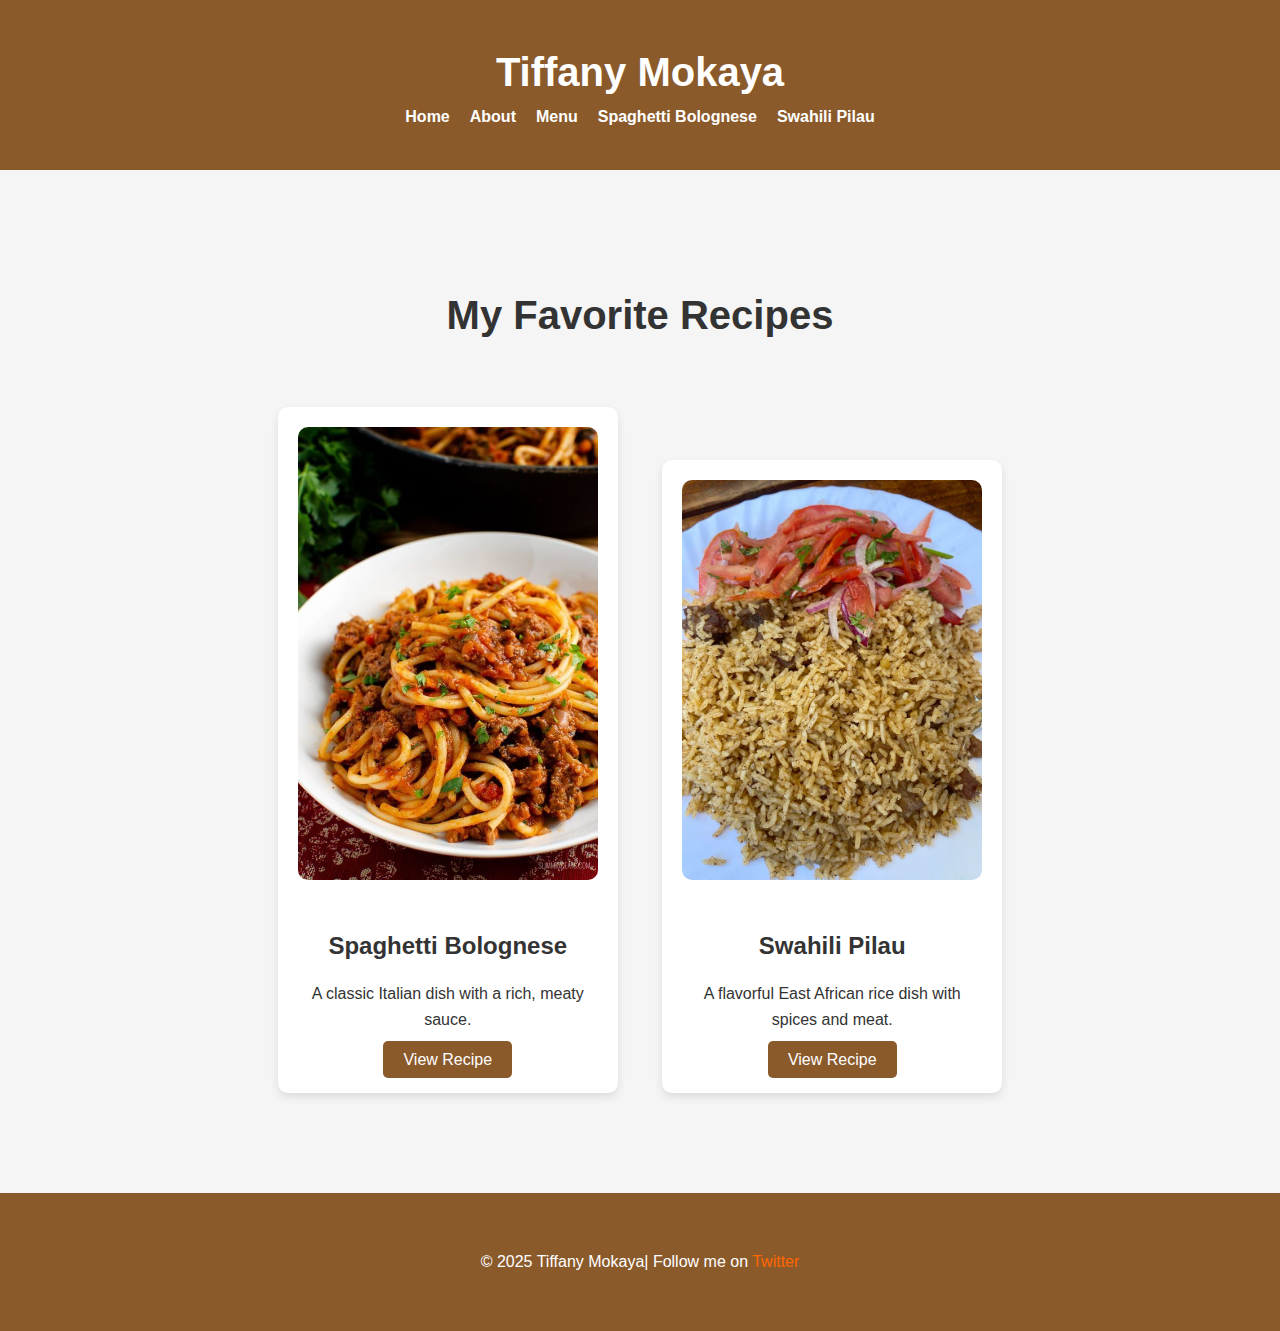
<file: menu.html>
<!DOCTYPE html>
<html lang="en">
<head>
    <meta charset="UTF-8">
    <meta name="viewport" content="width=device-width, initial-scale=1.0">
    <title>Tiffany Mokaya - Menu</title>
    <link rel="stylesheet" href="style.css">
</head>
<body>
    <header>
        <div class="container">
            <h1>Tiffany Mokaya</h1>
            <nav>
                <ul>
                    <li><a href="home.html">Home</a></li>
                    <li><a href="about.html">About</a></li>
                    <li><a href="menu.html">Menu</a></li>
                    <li><a href="recipe.html">Spaghetti Bolognese</a></li>
                    <li><a href="recipe2.html">Swahili Pilau</a></li>
                </ul>
            </nav>
        </div>
    </header>

    <section class="recipes">
        <div class="container">
            <h2>My Favorite Recipes</h2>
            <div class="recipe-card">
                <img src="Best Ever Rich Spaghetti Bolognese _ Slimming Eats Recipes.jpeg" alt="Spaghetti Bolognese">
                <h3>Spaghetti Bolognese</h3>
                <p>A classic Italian dish with a rich, meaty sauce.</p>
                <a href="recipe.html" class="btn">View Recipe</a>
            </div>
            <div class="recipe-card">
                <img src="Pilau.jpeg" alt="Swahili Pilau">
                <h3>Swahili Pilau</h3>
                <p>A flavorful East African rice dish with spices and meat.</p>
                <a href="recipe2.html" class="btn">View Recipe</a>
            </div>
        </div>
    </section>

    <footer>
        <div class="container">
            <p>&copy; 2025 Tiffany Mokaya| Follow me on <a href="#"><i class="fab fa-twitter"></i> Twitter</a></p>
        </div>
    </footer>
</body>
</html>
</file>
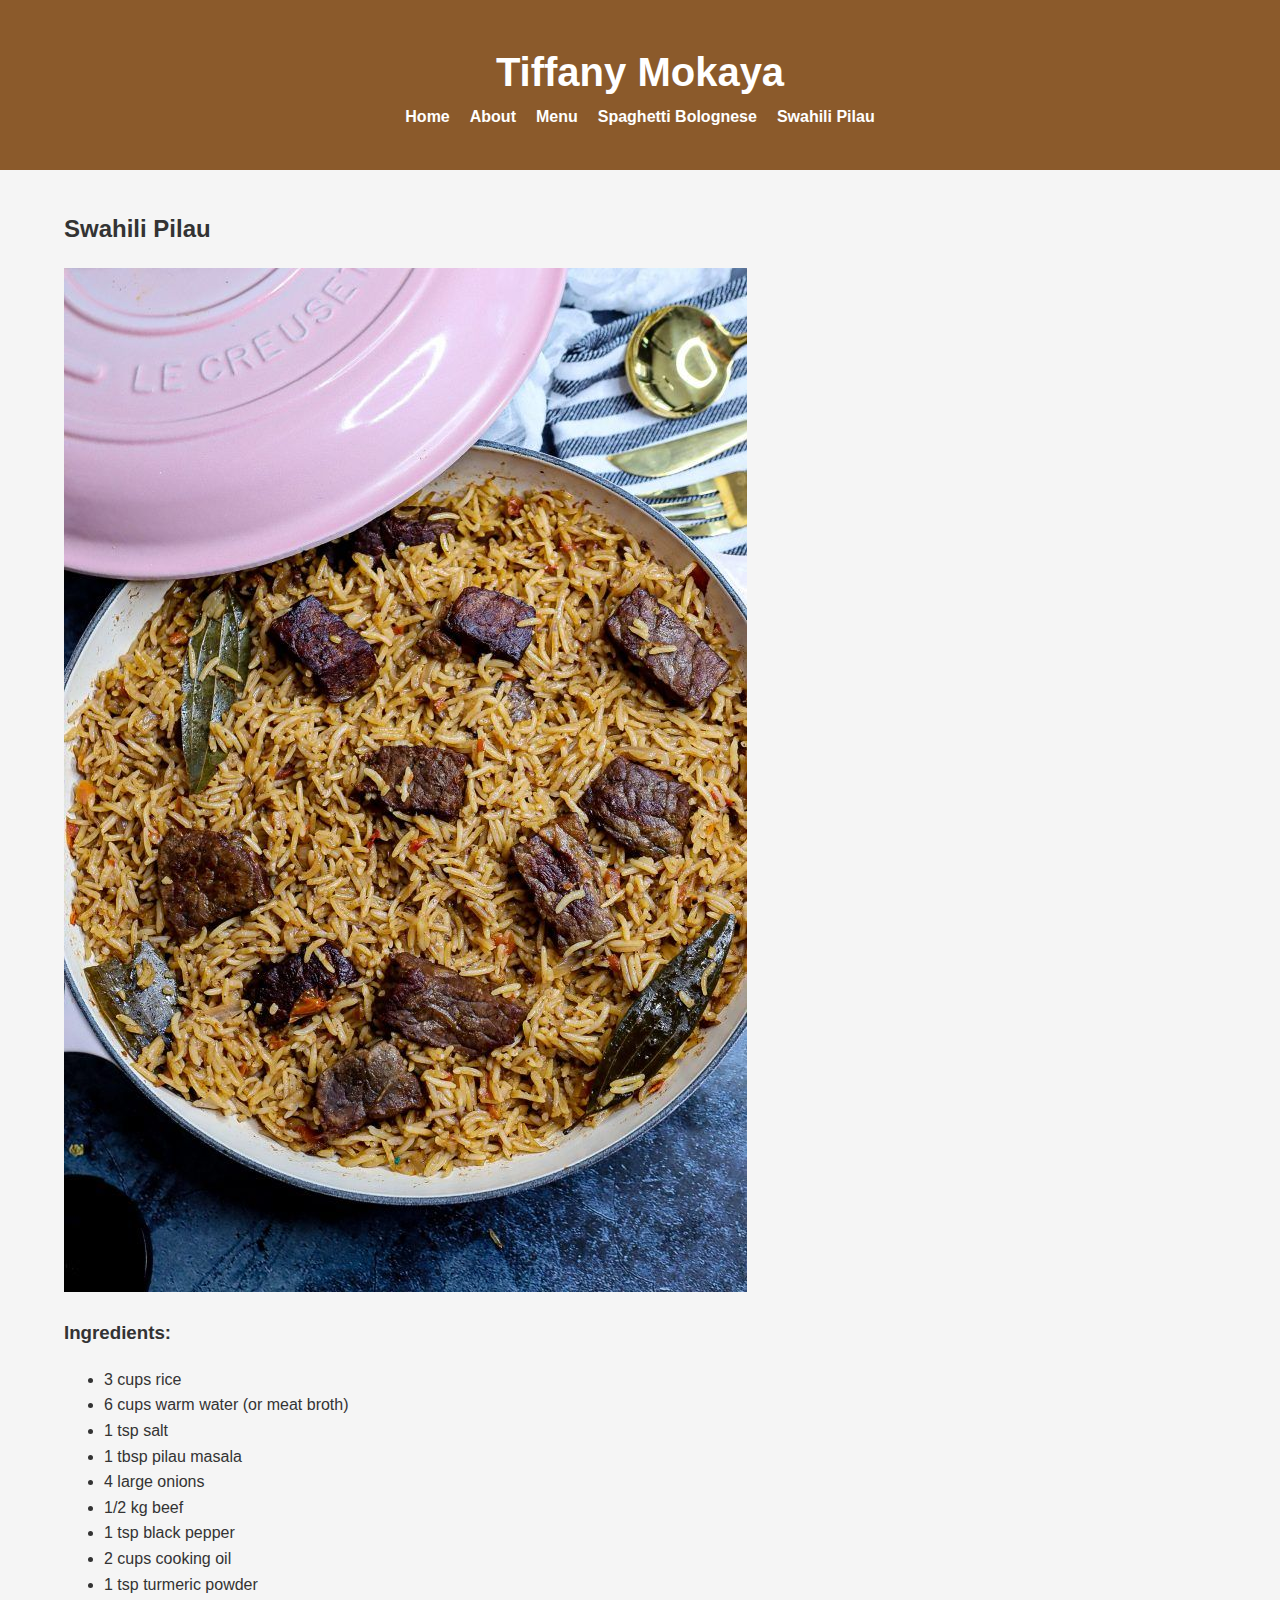
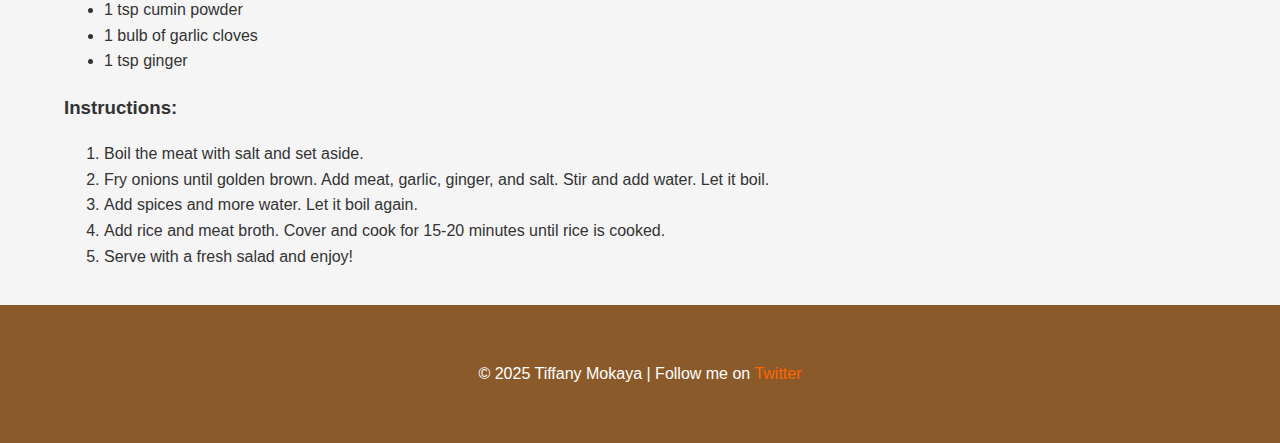
<file: recipe2.html>
<!DOCTYPE html>
<html lang="en">
<head>
    <meta charset="UTF-8">
    <meta name="viewport" content="width=device-width, initial-scale=1.0">
    <title>Tiffany Mokaya - Swahili Pilau</title>
    <link rel="stylesheet" href="style.css">
</head>
<body>
    <header>
        <div class="container">
            <h1>Tiffany Mokaya</h1>
            <nav>
                <ul>
                    <li><a href="index.html">Home</a></li>
                    <li><a href="about.html">About</a></li>
                    <li><a href="menu.html">Menu</a></li>
                    <li><a href="recipe.html">Spaghetti Bolognese</a></li>
                    <li><a href="recipe2.html">Swahili Pilau</a></li>
                </ul>
            </nav>
        </div>
    </header>

    <section class="recipe-details">
        <div class="container">
            <h2>Swahili Pilau</h2>
            <img src="East African Pilau Rice - Cooking With Claudy.jpeg" alt="Swahili Pilau">
            <h3>Ingredients:</h3>
            <ul>
                <li>3 cups rice</li>
                <li>6 cups warm water (or meat broth)</li>
                <li>1 tsp salt</li>
                <li>1 tbsp pilau masala</li>
                <li>4 large onions</li>
                <li>1/2 kg beef</li>
                <li>1 tsp black pepper</li>
                <li>2 cups cooking oil</li>
                <li>1 tsp turmeric powder</li>
                <li>1 tsp cumin powder</li>
                <li>1 bulb of garlic cloves</li>
                <li>1 tsp ginger</li>
            </ul>
            <h3>Instructions:</h3>
            <ol>
                <li>Boil the meat with salt and set aside.</li>
                <li>Fry onions until golden brown. Add meat, garlic, ginger, and salt. Stir and add water. Let it boil.</li>
                <li>Add spices and more water. Let it boil again.</li>
                <li>Add rice and meat broth. Cover and cook for 15-20 minutes until rice is cooked.</li>
                <li>Serve with a fresh salad and enjoy!</li>
            </ol>
        </div>
    </section>

    <footer>
        <div class="container">
            <p>&copy; 2025 Tiffany Mokaya | Follow me on <a href="#"><i class="fab fa-twitter"></i> Twitter</a></p>
        </div>
    </footer>
</body>
</html>
</file>
<file: style.css>
body {
    font-family: 'Arial', sans-serif;
    margin: 0;
    padding: 0;
    background-color: #f5f5f5;
    color: #333;
    line-height: 1.6;
}

.container {
    width: 90%;
    max-width: 1200px;
    margin: 0 auto;
    padding: 20px;
}

header {
    background: #8b5a2b;
    color: white;
    padding: 20px 0;
    text-align: center;
}

header h1 {
    margin: 0;
    font-size: 2.5rem;
}

nav ul {
    list-style: none;
    padding: 0;
    margin: 0;
    display: flex;
    justify-content: center;
    gap: 20px;
}

nav ul li {
    display: inline;
}

nav ul li a {
    color: white;
    text-decoration: none;
    font-weight: bold;
    transition: color 0.3s ease;
}

nav ul li a:hover {
    color: #ff6600;
}


.hero {
    background: url('images/pilau-hero.jpg') no-repeat center center/cover;
    color: white;
    padding: 100px 20px;
    text-align: center;
}

.hero h2 {
    font-size: 3rem;
    margin-bottom: 20px;
    text-shadow: 2px 2px 5px rgba(0, 0, 0, 0.7);
}

.hero p {
    font-size: 1.5rem;
    margin-bottom: 30px;
    color: black; 
}

.hero .btn {
    background: #ff6600;
    padding: 10px 20px;
    color: white;
    text-decoration: none;
    border-radius: 5px;
    font-size: 1.2rem;
    transition: background 0.3s ease;
}

.hero .btn:hover {
    background: #e65c00;
}


.about {
    padding: 60px 0;
    text-align: center;
    background: white;
}

.about img {
    width: 150px;
    height: 150px;
    border-radius: 50%;
    margin-bottom: 20px;
}

.about h2 {
    font-size: 2rem;
    margin-bottom: 10px;
}

.about p {
    font-size: 1.1rem;
    max-width: 600px;
    margin: 0 auto 20px;
}

.skills-card {
    display: flex;
    justify-content: center;
    gap: 20px;
    margin-top: 20px;
}

.skill {
    background: #ff6600;
    color: white;
    padding: 10px 20px;
    border-radius: 5px;
    font-size: 1rem;
}


.recipes {
    padding: 60px 0;
    background: #f5f5f5;
    text-align: center;
}

.recipes h2 {
    font-size: 2.5rem;
    margin-bottom: 40px;
}

.recipe-card {
    background: white;
    border-radius: 10px;
    box-shadow: 0 4px 8px rgba(0, 0, 0, 0.1);
    margin: 20px;
    padding: 20px;
    display: inline-block;
    width: 300px;
    text-align: center;
}

.recipe-card img {
    width: 100%;
    border-radius: 10px;
    margin-bottom: 15px;
}

.recipe-card h3 {
    font-size: 1.5rem;
    margin-bottom: 10px;
}

.recipe-card p {
    font-size: 1rem;
    margin-bottom: 15px;
}

.recipe-card .btn {
    background: #8b5a2b;
    padding: 10px 20px;
    color: white;
    text-decoration: none;
    border-radius: 5px;
    transition: background 0.3s ease;
}

.recipe-card .btn:hover {
    background: #6b4421;
}

footer {
    background: #8b5a2b;
    color: white;
    padding: 20px 0;
    text-align: center;
}

footer a {
    color: #ff6600;
    text-decoration: none;
    transition: color 0.3s ease;
}

footer a:hover {
    color: #e65c00;
}
</file>
